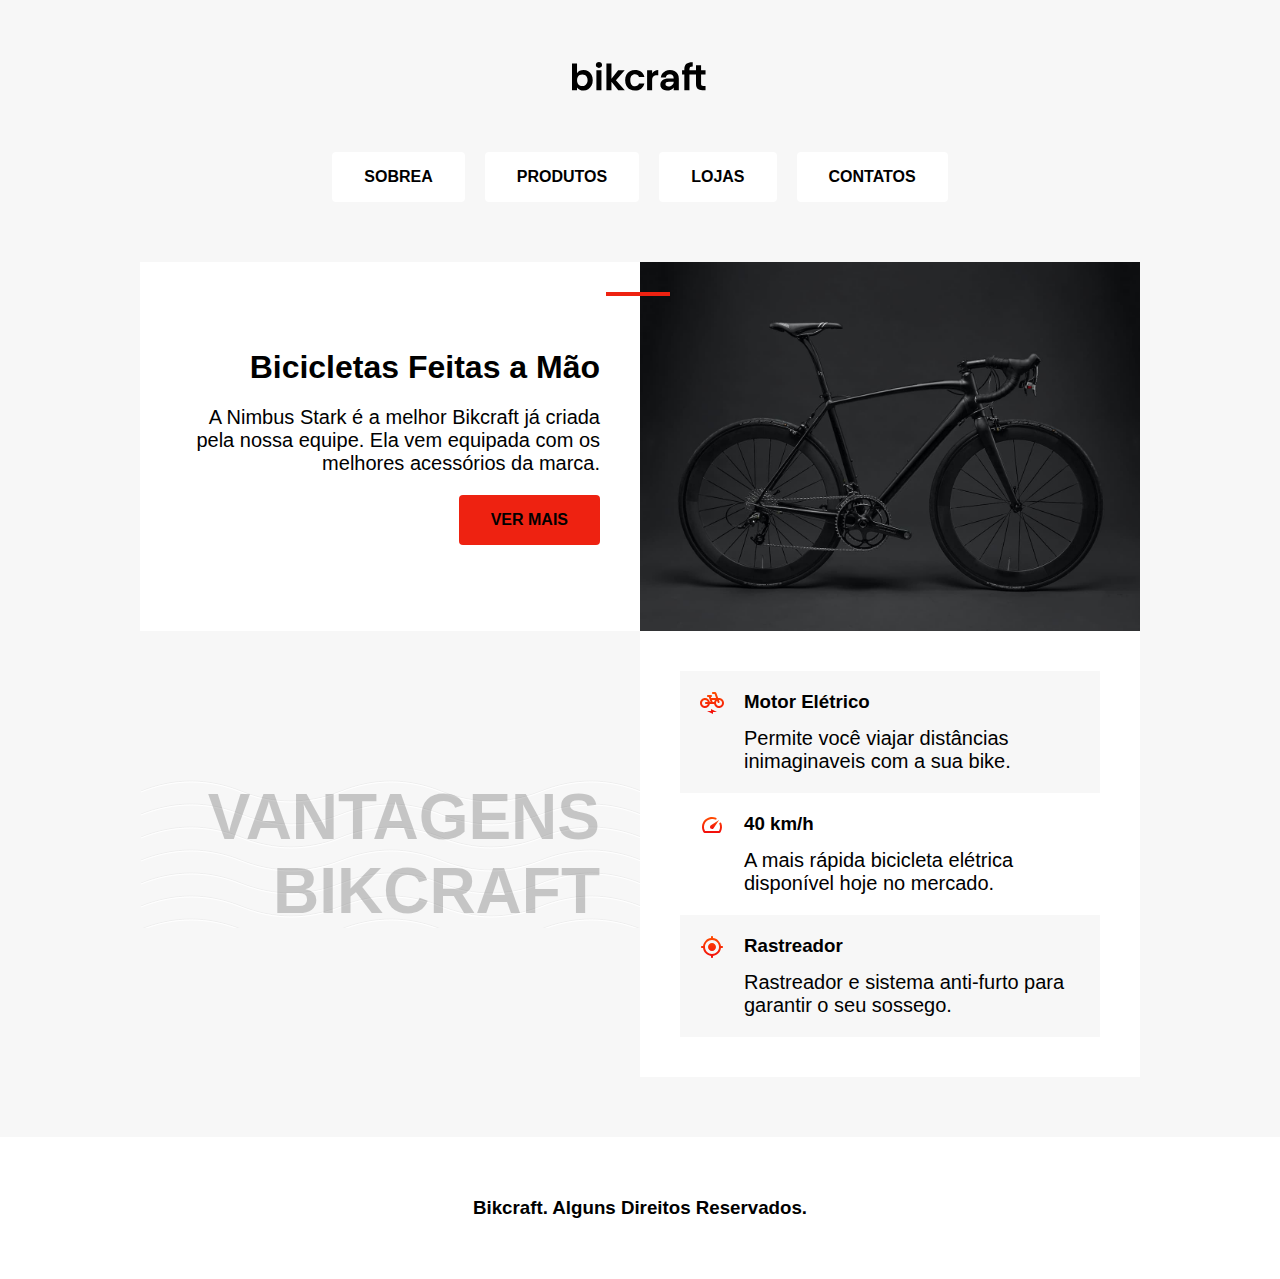
<file: index.html>
<!DOCTYPE html>
<html lang="en">

<head>
    <meta charset="UTF-8">
    <meta name="viewport" content="width=device-width, initial-scale=1.0">
    <title>Bikcraft</title>
    <link rel="stylesheet" href="styles.css">
</head>

<body>

    <header>
        <svg width="136" height="32" viewBox="0 0 136 32" fill="none" xmlns="http://www.w3.org/2000/svg">
            <path d="M5.04 13.196C5.688 12.236 6.576 11.456 7.704 10.856C8.856 10.256 10.164 9.956 11.628 9.956C13.332 9.956 14.868 10.376 16.236 11.216C17.628 12.056 18.72 13.256 19.512 14.816C20.328 16.352 20.736 18.14 20.736 20.18C20.736 22.22 20.328 24.032 19.512 25.616C18.72 27.176 17.628 28.388 16.236 29.252C14.868 30.116 13.332 30.548 11.628 30.548C10.14 30.548 8.832 30.26 7.704 29.684C6.6 29.084 5.712 28.316 5.04 27.38V30.224H0V3.584H5.04V13.196ZM15.588 20.18C15.588 18.98 15.336 17.948 14.832 17.084C14.352 16.196 13.704 15.524 12.888 15.068C12.1004 14.6131 11.2055 14.377 10.296 14.384C9.384 14.384 8.52 14.624 7.704 15.104C6.912 15.56 6.264 16.232 5.76 17.12C5.28 18.008 5.04 19.052 5.04 20.252C5.04 21.452 5.28 22.496 5.76 23.384C6.264 24.272 6.912 24.956 7.704 25.436C8.52 25.892 9.384 26.12 10.296 26.12C11.232 26.12 12.096 25.88 12.888 25.4C13.704 24.92 14.352 24.236 14.832 23.348C15.336 22.46 15.588 21.404 15.588 20.18ZM26.954 7.904C26.066 7.904 25.322 7.628 24.722 7.076C24.146 6.5 23.858 5.792 23.858 4.952C23.858 4.112 24.146 3.416 24.722 2.864C25.322 2.288 26.066 2 26.954 2C27.842 2 28.574 2.288 29.15 2.864C29.75 3.416 30.05 4.112 30.05 4.952C30.05 5.792 29.75 6.5 29.15 7.076C28.574 7.628 27.842 7.904 26.954 7.904ZM29.438 10.28V30.224H24.398V10.28H29.438ZM46.226 30.224L39.458 21.728V30.224H34.418V3.584H39.458V18.74L46.154 10.28H52.706L43.922 20.288L52.778 30.224H46.226ZM53.145 20.252C53.145 18.188 53.565 16.388 54.405 14.852C55.245 13.292 56.409 12.092 57.897 11.252C59.385 10.388 61.089 9.956 63.009 9.956C65.481 9.956 67.521 10.58 69.129 11.828C70.761 13.052 71.853 14.78 72.405 17.012H66.97C66.682 16.148 66.19 15.476 65.494 14.996C64.822 14.492 63.982 14.24 62.974 14.24C61.534 14.24 60.394 14.768 59.554 15.824C58.714 16.856 58.294 18.332 58.294 20.252C58.294 22.148 58.714 23.624 59.554 24.68C60.394 25.712 61.534 26.228 62.974 26.228C65.014 26.228 66.346 25.316 66.97 23.492H72.406C71.854 25.652 70.762 27.368 69.13 28.64C67.498 29.912 65.458 30.548 63.01 30.548C61.09 30.548 59.386 30.128 57.898 29.288C56.4218 28.4362 55.2125 27.1895 54.406 25.688C53.566 24.128 53.146 22.316 53.146 20.252H53.145ZM80.138 13.376C80.756 12.3495 81.6227 11.4952 82.658 10.892C83.714 10.292 84.914 9.992 86.258 9.992V15.284H84.926C83.342 15.284 82.142 15.656 81.326 16.4C80.534 17.144 80.138 18.44 80.138 20.288V30.224H75.098V10.28H80.138V13.376ZM101.712 27.38C101.16 28.292 100.26 29.06 99.012 29.684C97.764 30.284 96.42 30.584 94.98 30.584C93.732 30.584 92.604 30.332 91.596 29.828C90.588 29.324 89.796 28.628 89.22 27.74C88.644 26.852 88.356 25.832 88.356 24.68C88.356 22.832 89.04 21.32 90.408 20.144C91.8 18.968 93.876 18.38 96.636 18.38H101.712C101.664 17.108 101.292 16.1 100.596 15.356C99.924 14.588 98.988 14.204 97.788 14.204C96.732 14.204 95.856 14.492 95.16 15.068C94.464 15.62 94.02 16.4 93.828 17.408H88.788C89.028 15.968 89.544 14.684 90.336 13.556C91.1449 12.41 92.2362 11.4923 93.504 10.892C94.824 10.244 96.3 9.92 97.932 9.92C99.612 9.92 101.124 10.268 102.468 10.964C103.803 11.6289 104.916 12.6669 105.672 13.952C106.44 15.248 106.824 16.772 106.824 18.524V30.224H101.712V27.38ZM96.456 26.516C97.296 26.516 98.112 26.336 98.904 25.976C99.72 25.616 100.392 25.076 100.92 24.356C101.448 23.636 101.712 22.784 101.712 21.8V21.656H96.924C95.772 21.656 94.908 21.884 94.332 22.34C93.78 22.796 93.504 23.396 93.504 24.14C93.504 24.86 93.756 25.436 94.26 25.868C94.788 26.3 95.52 26.516 96.456 26.516ZM117.453 14.42V30.224H112.341V14.42H110.073V10.28H112.341V9.272C112.341 6.824 113.037 5.024 114.429 3.872C115.821 2.72 117.921 2.18 120.729 2.252V6.5C119.505 6.476 118.653 6.68 118.173 7.112C117.693 7.544 117.453 8.324 117.453 9.452V10.28H124.003V5.348H129.079V10.28H133.543V14.42H129.079V24.068C129.079 24.74 129.235 25.232 129.547 25.544C129.883 25.832 130.435 25.976 131.203 25.976H133.543V30.224H130.375C126.127 30.224 124.003 28.16 124.003 24.032V14.42H117.453Z" fill="var(--texto)" />
        </svg>

        <nav>
            <ul>
                <li><a href="/">Sobrea </a></li>
                <li><a href="/">Produtos</a></li>
                <li><a href="/">Lojas</a></li>
                <li><a href="/">Contatos</a></li>
            </ul>
        </nav>
    </header>

    <main>
        <article class="introducao" aria-labelledby="label-introducao">
            <div>
                <h1 id="label-introducao">Bicicletas Feitas a Mão</h1>
                <p>A Nimbus Stark é a melhor Bikcraft já criada pela nossa equipe. Ela vem equipada com os melhores acessórios da marca.</p>
                <a href="/">Ver Mais</a>
            </div>

            <img src="img/bicicleta.jpg" alt="bicicleta">
        </article>

        <article class="vantagens" aria-labelledby="label-vantagens">
            <div class="bg">
                <p class="texto-grande" id="label-vantagens">Vantagens Bikcraft</p>
            </div>
            <ul>
                <li>
                    <img src="img/eletrica.svg" alt="">
                    <h3>Motor Elétrico</h3>
                    <p>Permite você viajar distâncias inimaginaveis com a sua bike.</p>
                </li>
                <li>
                    <img src="img/velocidade.svg" alt="">
                    <h3>40 km/h</h3>
                    <p>A mais rápida bicicleta elétrica disponível hoje no mercado.</p>
                </li>
                <li>
                    <img src="img/rastreador.svg" alt="">
                    <h3>Rastreador</h3>
                    <p>Rastreador e sistema anti-furto para garantir o seu sossego.</p>
                </li>
            </ul>
        </article>

    </main>

    <footer>
        <h3>Bikcraft. Alguns Direitos Reservados.</h3>
    </footer>

</body>

</html>
</file>
<file: styles.css>
:root {
    --cor-primaria: #ee2211;
    --cor-primaria-escura: #900;
    --fundo-1: #f7f7f7; 
    --fundo-2: #fff;
    --texto: #000;
    --subtitulo: rgba(0,0,0,0.2);
    --onda: url("./img/onda-clara.svg");
}

@media (prefers-color-scheme: dark) {
    :root {
        --cor-primaria: #ee2211;
        --cor-primaria-escura: #900;
        --fundo-1: #111; 
        --fundo-2: #000;
        --gray: #858585;
        --texto: #d2d2d2;
        --botao: #fff;
        --subtitulo: rgba(255,255,255,0.2);        
        --onda: url("./img/onda-escura.svg");
    }

    header img {
        filter: invert(100%) sepia(0%) saturate(1%) hue-rotate(270deg) brightness(104%) contrast(101%);;
    }
}
  

body {
    font-family: Arial, Helvetica, sans-serif; 
    background-color: var(--fundo-1);
    margin: auto;
    box-sizing: border-box;
    color: var(--texto);
    background-color: var(--fundo-1);
}

header {
    margin: 60px auto;
    display: grid;
    gap: 60px;    
    max-width: 1000px; 
    justify-items: center;   
}

h1,h3,p {    
    margin: 0;
}

ul,li {
    margin: 0;
    padding: 0;
}

img {
    max-width: 100%;
    display: block;
    object-fit: cover;
    height: 100%;
}

a {
    border-radius: 4px;
    padding: 1rem 2rem; 
    display: inline-block;
    text-decoration: none;
    text-transform: uppercase;    
    font-weight: 700;
}

a:hover {
    box-shadow: 0 0 0 2px var(--cor-primaria);
}

nav ul{
    display: flex;    
    justify-content: center;
    gap: 20px;
    margin: 0;
    padding: 0;
}

nav li {
    list-style: none;
}

nav a {    
    color: var(--texto);
    background-color: var(--fundo-2);
}

main {
    margin: auto;
    max-width: 1000px;    
}

article {
    display: grid;
    grid-template-columns: 1fr 1fr; 
}

.introducao div{
    background-color: var(--fundo-2);
    padding: 40px;
    display: grid;
    align-items: center;
    align-content: center;
    justify-items: end;
    gap: 20px;    
    position: relative;   
}

.introducao div::after {
    content: "";
    position: absolute;
    right: -1.875rem;
    top: 1.875rem;
    border: solid 2px var(--cor-primaria);
    width: 3.75rem;
}

.introducao a {    
    color: var(--botao);
    background-color: var(--cor-primaria);
}

.introducao a:hover {    
    box-shadow: none;
    background-color: var(--cor-primaria-escura);
}

.introducao h1 {
    text-align: right;
    font-size: 2rem;
}

.introducao p {
    text-align: right;
    font-size: 1.25rem;
}

.bg {     
    padding: 2.5rem 0;
    display: grid;
    grid-column: 1;
    grid-row: 1/4;
}

.texto-grande {
    background-image: var(--onda);
    color: var(--subtitulo);    
    font-size: 4rem;
    font-weight: bold;
    text-align: right;
    place-self: center;
    text-transform: uppercase;
    padding: 0 2.5rem;
}

.vantagens ul{  
    background-color: var(--fundo-2);
    padding: 2.5rem;
}

.vantagens li {
    background-color: var(--fundo-2);
    padding: 1.25rem;
    display: grid;    
    gap: 0.75rem 1.25rem;  
}

.vantagens li:hover {
    border-left: solid 0.25rem var(--cor-primaria);
}

.vantagens li:nth-child(odd) {
    background-color: var(--fundo-1);
}

.vantagens li p {
    grid-column: 2;
    font-size: 1.25rem;
}

footer {
    text-align: center;
    background-color: var(--fundo-2);
    padding: 60px;
    margin-top: 60px;
}

@media (max-width: 900px) {
    .vantagens ul{  
        background-color: var(--fundo-2);
        /* padding:0 ; */
    }

    .texto-grande {
        text-align: center;
        padding: 60px 0 0 30px;
    }   
    
    .vantagens {
        display: grid;    
        grid-template-columns: 1fr;    
    }  
}

@media (max-width: 650px) {

    header {
        margin: 20px auto;
        gap: 20px;
    }

    nav {
        width: 100%;
    }

    nav ul{
        display: flex; 
        flex-direction: column;
        align-items: normal;
        gap: 5px;
        margin: 0;
        padding: 0;
       
    }
    
    nav a {    
        color: var(--texto);
        background-color: var(--fundo-2);
        padding: 15px 0;
        text-align: center;
        margin: 0;
        width: 100%;       
        border-radius: 0;
    }

    article {
        display: grid;    
        grid-template-columns: 1fr;    
    }  

    .introducao div::after {
        content: "";
        position: absolute;
        right: -1.875rem;
        top: 1.875rem;
        border: solid 2px var(--cor-primaria);
        width: 3.75rem;
        display: none;
    }
    .introducao div::before {
        content: "";
        position: absolute;
        right: 30px;
        top: -30px;
        border: solid 2px var(--cor-primaria);
        height: 3.75rem;
    }

    .introducao div{
        justify-items: start;
    }

    .introducao h1, .introducao p {
        text-align: left;
    }

    .introducao img {
        grid-row: 1;
    }

    .vantagens ul{  
        padding:0 ;
    }

    .vantagens li:nth-child(odd) {
        background-color: var(--fundo-2);
    }

    .vantagens li:nth-child(even) {
        background-color:var(--fundo-1);
    }    
}

@media (max-width: 450px) {
    .texto-grande {
        font-size: 2rem;
    }   
}
</file>
